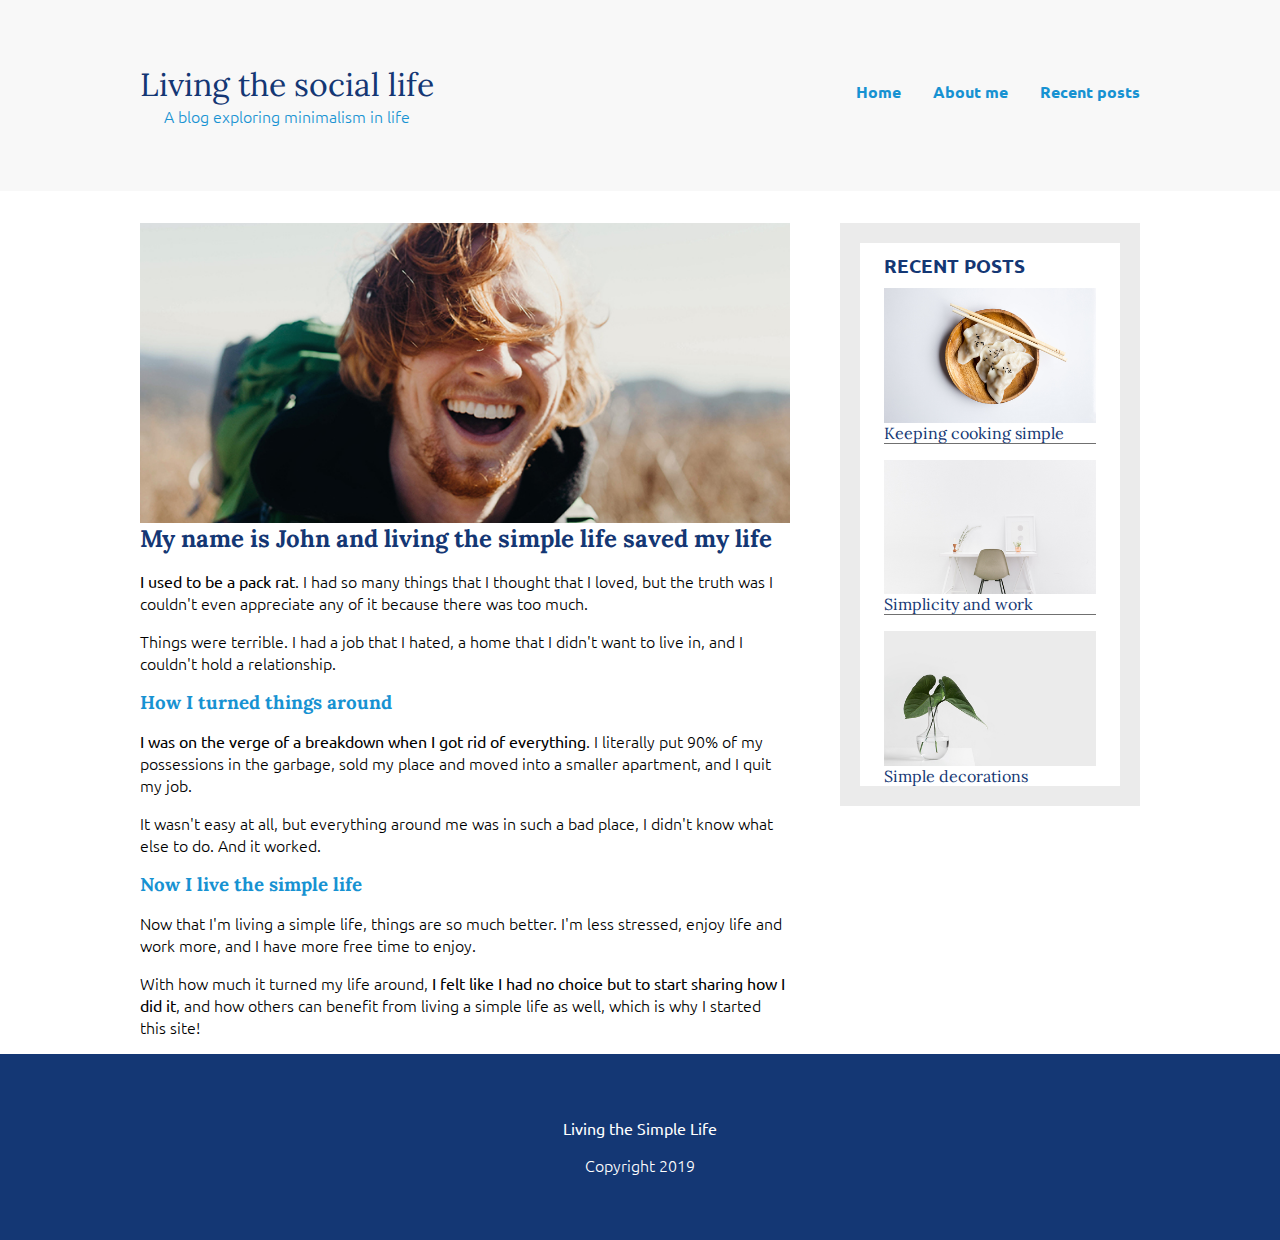
<file: about-me.html>
<html>
    <head>
        <link href="https://fonts.googleapis.com/css?family=Lora|Ubuntu:300,400,700&display=swap" rel="stylesheet">
        <link rel="stylesheet" href="css/styles.css">
    </head>
    <body> 
        <header>
            <div class="container container-flex">
                <div class="site-title">
                    <h1>Living the social life</h1>
                    <p class="subtitle">A blog exploring minimalism in life</p>
                </div>
                <nav>
                    <ul>
                        <li><a href="index.html">Home</a></li>
                        <li><a href="about-me.html">About me</a></li>
                        <li><a href="recent-posts.html">Recent posts</a></li>
                    </ul>
                </nav>
            </div> <!-- / .container -->
        </header>
        
        <div class="container container-flex">
            <main role="main">
                <img src="img/about-me.jpg" class="image-full">
                <h2>My name is John and living the simple life saved my life</h2>

                <p><strong>I used to be a pack rat</strong>. I had so many things that I thought that I loved, but the truth was I couldn't even appreciate any of it because there was too much.</p>
                <p>Things were terrible. I had a job that I hated, a home that I didn't want to live in, and I couldn't hold a relationship.</p>

                <h3>How I turned things around</h3>
                <p><strong>I was on the verge of a breakdown when I got rid of everything</strong>. I literally put 90% of my possessions in the garbage, sold my place and moved into a smaller apartment, and I quit my job.</p>
                <p>It wasn't easy at all, but everything around me was in such a bad place, I didn't know what else to do. And it worked.</p>

                <h3>Now I live the simple life</h3>
                <p>Now that I'm living a simple life, things are so much better. I'm less stressed, enjoy life and work more, and I have more free time to enjoy.</p>
                <p>With how much it turned my life around, <strong>I felt like I had no choice but to start sharing how I did it</strong>, and how others can benefit from living a simple life as well, which is why I started this site!</p>
            </main>
            
            <aside class="sidebar">
                            
                <div class="sidebar-widget">
                    <h2 class="widget-title">RECENT POSTS</h2>
                    <div class="widget-recent-post">
                        <h3 class="widget-recent-post-title">Keeping cooking simple</h3>
                        <img src="img/food.jpg" alt="two dumplings on a wood plate with chopsticks" class="widget-image">
                    </div>
                    <div class="widget-recent-post">
                        <h3 class="widget-recent-post-title">Simplicity and work</h3>
                        <img src="img/work.jpg" alt="a chair white chair at a white desk on a white wall" class="widget-image">
                    </div>
                    <div class="widget-recent-post">
                        <h3 class="widget-recent-post-title">Simple decorations</h3>
                        <img src="img/deco.jpg" alt="a green plant in a clear, round vase with water in it" class="widget-image">
                    </div>
                </div>
                
            </aside>
            
        </div>
        
        
        <footer>
            <p><strong>Living the Simple Life</strong></p>
            <p>Copyright 2019</p>
        </footer>

        
        
    </body>
</html>
</file>
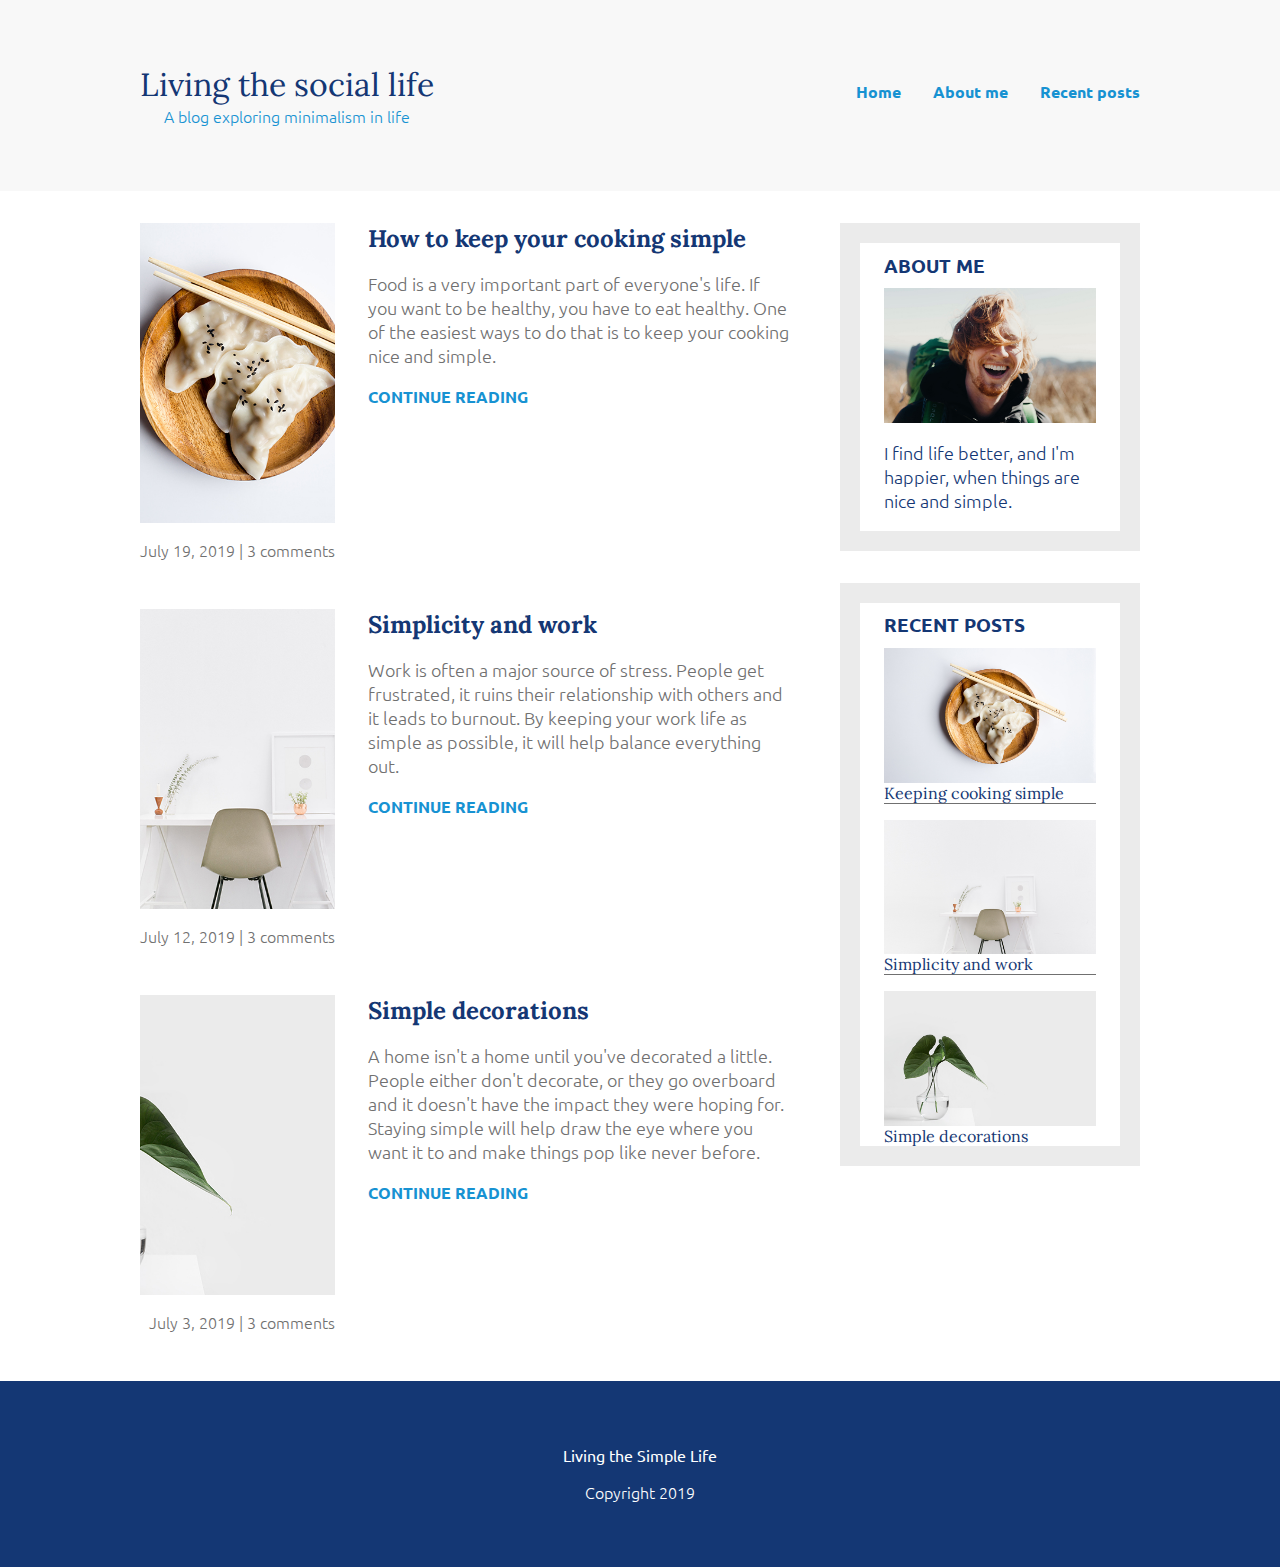
<file: recent-posts.html>
<html>
	<head>
		<link
			href="https://fonts.googleapis.com/css?family=Lora|Ubuntu:300,400,700&display=swap"
			rel="stylesheet"
		/>
		<link rel="stylesheet" href="css/styles.css" />
	</head>
	<body>
		<header>
			<div class="container container-flex">
				<div class="site-title">
					<h1>Living the social life</h1>
					<p class="subtitle">A blog exploring minimalism in life</p>
				</div>
				<nav>
					<ul>
						<li><a href="index.html">Home</a></li>
						<li><a href="about-me.html">About me</a></li>
						<li><a href="recent-posts.html">Recent posts</a></li>
					</ul>
				</nav>
			</div>
			<!-- / .container -->
		</header>

		<div class="container container-flex">
			<main role="main">
				<article class="article-recent">
					<div class="article-recent-main">
						<h2 class="article-title">How to keep your cooking simple</h2>
						<p class="article-body">
							Food is a very important part of everyone's life. If you want to
							be healthy, you have to eat healthy. One of the easiest ways to do
							that is to keep your cooking nice and simple.
						</p>
						<a href="#" class="article-read-more">CONTINUE READING</a>
					</div>
					<div class="article-recent-secondary">
						<img
							src="img/food.jpg"
							alt="two dumplings on a wood plate with chopsticks"
							class="article-image"
						/>
						<p class="article-info">July 19, 2019 | 3 comments</p>
					</div>
				</article>

				<article class="article-recent">
					<div class="article-recent-main">
						<h2 class="article-title">Simplicity and work</h2>
						<p class="article-body">
							Work is often a major source of stress. People get frustrated, it
							ruins their relationship with others and it leads to burnout. By
							keeping your work life as simple as possible, it will help balance
							everything out.
						</p>
						<a href="#" class="article-read-more">CONTINUE READING</a>
					</div>
					<div class="article-recent-secondary">
						<img
							src="img/work.jpg"
							alt="a chair white chair at a white desk on a white wall"
							class="article-image"
						/>
						<p class="article-info">July 12, 2019 | 3 comments</p>
					</div>
				</article>

				<article class="article-recent">
					<div class="article-recent-main">
						<h2 class="article-title">Simple decorations</h2>
						<p class="article-body">
							A home isn't a home until you've decorated a little. People either
							don't decorate, or they go overboard and it doesn't have the
							impact they were hoping for. Staying simple will help draw the eye
							where you want it to and make things pop like never before.
						</p>
						<a href="#" class="article-read-more">CONTINUE READING</a>
					</div>
					<div class="article-recent-secondary">
						<img
							src="img/deco.jpg"
							alt="a green plant in a clear, round vase with water in it"
							class="article-image"
						/>
						<p class="article-info">July 3, 2019 | 3 comments</p>
					</div>
				</article>
			</main>

			<aside class="sidebar">
				<div class="sidebar-widget">
					<h2 class="widget-title">ABOUT ME</h2>
					<img src="img/about-me.jpg" alt="john doe" class="widget-image" />
					<p class="widget-body">
						I find life better, and I'm happier, when things are nice and
						simple.
					</p>
				</div>

				<div class="sidebar-widget">
					<h2 class="widget-title">RECENT POSTS</h2>
					<div class="widget-recent-post">
						<h3 class="widget-recent-post-title">Keeping cooking simple</h3>
						<img
							src="img/food.jpg"
							alt="two dumplings on a wood plate with chopsticks"
							class="widget-image"
						/>
					</div>
					<div class="widget-recent-post">
						<h3 class="widget-recent-post-title">Simplicity and work</h3>
						<img
							src="img/work.jpg"
							alt="a chair white chair at a white desk on a white wall"
							class="widget-image"
						/>
					</div>
					<div class="widget-recent-post">
						<h3 class="widget-recent-post-title">Simple decorations</h3>
						<img
							src="img/deco.jpg"
							alt="a green plant in a clear, round vase with water in it"
							class="widget-image"
						/>
					</div>
				</div>
			</aside>
		</div>

		<footer>
			<p><strong>Living the Simple Life</strong></p>
			<p>Copyright 2019</p>
		</footer>
	</body>
</html>
</file>
<file: css/styles.css>
body {
    margin: 0;
    font-weight: 300;
	font-family: 'Ubuntu', sans-serif;
}

img {
    max-width: 100%;
    display: block;
}

.image-full {
  max-height: 300px;
  width: 100%;
  object-fit: cover;
  object-position: right;
}

a:link {
    color: #1792d2;
}

a:hover,
a:focus {
    color: #143774;
    text-decoration: underline;
}

footer {
	text-align: center;
	color: white;
    background: #143774;
    padding: 3em 0;
}

/* =================
Typography
================= */

h1,
h2,
h3 {
	font-family: 'Lora', serif;
	color: #143774;
	margin: 0;
}

h1 {
	font-weight: 400;
	font-size: 2rem;
}

h2 {
	font-size: 1.5rem;
}

h3 {
    color: #1792d2;
}

span {
	font-weight: 700;
}

.article-body, .widget-body {
	color: #707070;
    font-size: 1.125rem;
    font-weight: 300;
}

.article-body {
    color: #707070;
}

.widget-body {
    color: #143774;
}

.article-info {
    color: #707070;
    margin: 1em 0;
}

.article-read-more {
	text-decoration: none;
	font-size: 1rem;
    font-weight: 700;
}

.subtitle {
	color: #1792d2;
	font-size: 1rem;
	margin: 0;
}

.widget-title {
    font-family: 'Ubuntu', sans-serif;
    font-size: 1.2rem;
	margin: 0.5em 0;
}

.widget-recent-post-title {
    margin-top: 0;
    font-size: 1rem;
	font-family: 'Lora', serif;
	font-weight: 400;
	color: #143774;
}

/* =================
Layout
================= */

.container {
	width: 90%;
	max-width: 1000px;
	margin: 0 auto;
}

.container-flex {
    display: flex;
    flex-direction: column;
	justify-content: space-between;
}

header {
	background: #f8f8f8;
    margin-bottom: 2em;
    text-align: center;
}

@media (min-width: 675px) {
    .container-flex {
        flex-direction: row;
    }

    header {
        padding: 4em 0;
    }
    
    main {
        width: 65%;
    }
    
    aside {
        width: 30%;
        min-width: 200px;
        margin-left:1em;
    }
}

/* main */

.article-featured {
    border-bottom: 1px solid #707070;
    padding-bottom: 1em;
    margin-bottom: 2em;
}

.article-recent {
	display: flex;
    flex-direction: column;
    margin-bottom: 2em;
}

.article-recent-main {
    order: 2;
}

.article-recent-secondary {
    order: 1;
}

@media(min-width: 675px) {
    .article-recent {
        flex-direction: row;
        justify-content: space-between;
    }

    .article-recent-main {
        width: 65%;
    }

    .article-recent-secondary {
        width: 30%;
    }

    .article-featured {
        display:flex;
        flex-direction: column;
    }

    .article-image {
        width:100%;
        min-height: 300px;
        object-fit: cover;
    }
}

@media (min-width: 600px) {
    .article-info {
        text-align:right;
    }
}

/* sidebar */
.sidebar-widget {
	padding: 0 1.5em;
	margin-bottom: 2em;
	border: 20px solid #ebebeb;
}

.widget-recent-post {
    display: flex;
    flex-direction: column;
    border-bottom: 1px solid #707070;
    margin-bottom: 1em;
}

.widget-recent-post:last-child {
    border: none;
    margin: 0;
}

.widget-image {
    order: -1;
}

/* navigation */

nav ul {
	list-style: none;
	padding: 0;
	display: flex;
	justify-content: center;
}

nav li {
	margin-left: 2em;
}

nav a {
	text-decoration: none;
	color: #707070;
	font-weight: 700;
	padding: 0.25em 0;
}

nav a:hover,
nav a:focus {
	color: #1792d2;
}

.current-page {
	border-bottom: 2px solid #707070;
}

.current-page:hover {
	color: #707070;
}

@media (max-width: 675px) {
	nav ul {
		flex-direction: column;
	}

	nav li {
		margin: 0.5em 0;
	}
}
</file>
